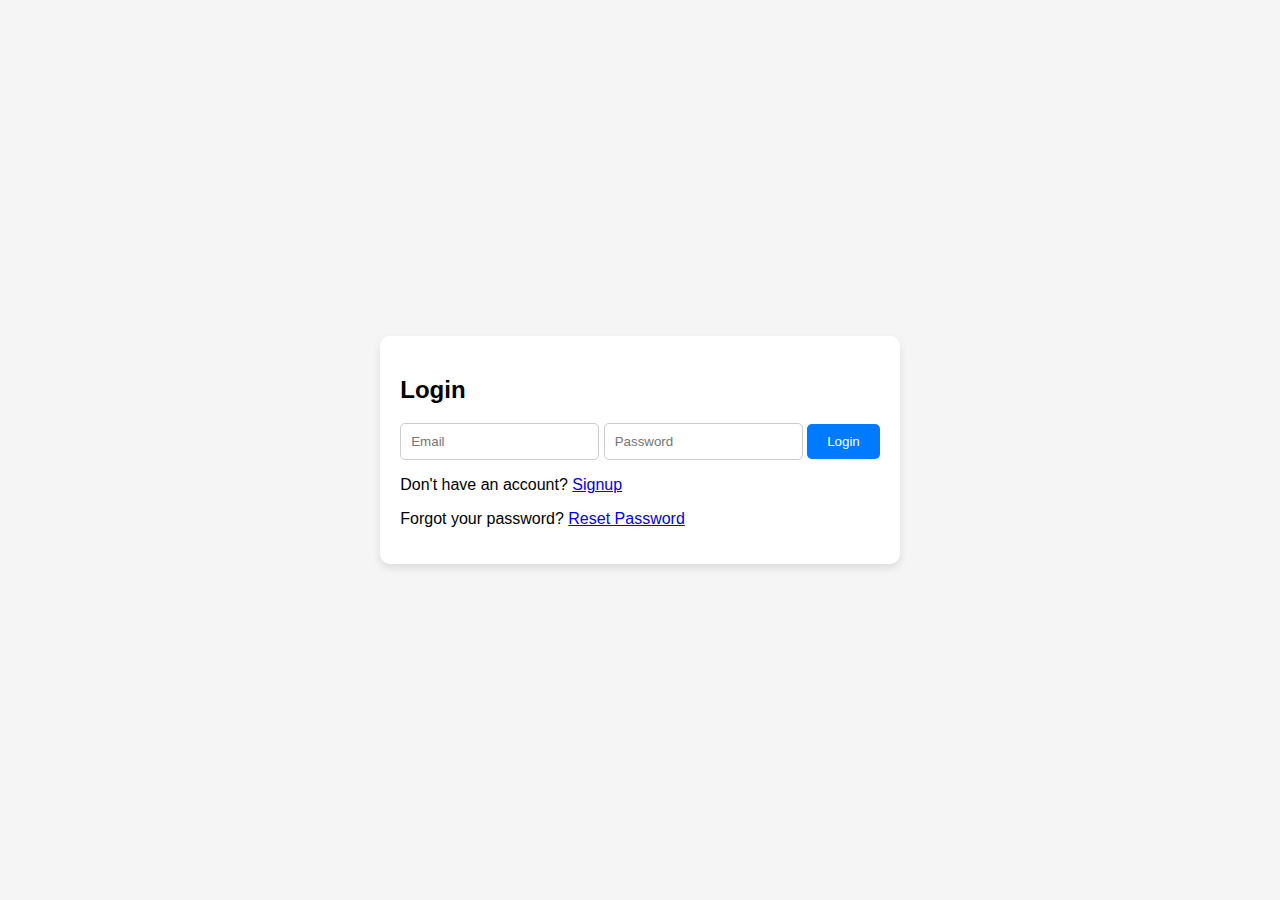
<file: index.html>
<!DOCTYPE html>
<html lang="en">
<head>
    <meta charset="UTF-8">
    <meta name="viewport" content="width=device-width, initial-scale=1.0">
    <link rel="stylesheet" href="styles.css">
    <title>Login/Signup Page</title>
</head>
<body>
    <div class="container">
        <div class="forms">
            <div class="login-form form-active">
                <h2>Login</h2>
                <input type="text" placeholder="Email" class="input-field">
                <input type="password" placeholder="Password" class="input-field">
                <button class="action-button" id="loginButton">Login</button>
                <p class="form-toggle">Don't have an account? <a href="#">Signup</a></p>
                <p class="reset-toggle">Forgot your password? <a href="#">Reset Password</a></p>
            </div>
            <div class="signup-form">
                <h2>Signup</h2>
                <input type="text" placeholder="First Name" class="input-field">
                <input type="text" placeholder="Last Name" class="input-field">
                <input type="email" placeholder="Email" class="input-field" >
                <input type="password" placeholder="Password" class="input-field">
                <button class="action-button" id="signupButton">Signup</button>
                <p class="login-toggle">Already have an account? <a href="#">Login</a></p>
            </div>
            <div class="reset-password">
                <h2>Reset Password</h2>
                <input type="email" placeholder="Email" class="input-field">
                <button class="action-button" id="resetPasswordButton">Reset Password</button>
                <p class="login-toggle">Remember your password? <a href="#">Login</a></p>
            </div>
        </div>
    </div>
<script>
    const url_base = "http://127.0.0.1:8000"

    const loginForm = document.querySelector(".login-form");
    const signupForm = document.querySelector(".signup-form");
    const resetPassword = document.querySelector(".reset-password");
    const formToggle = document.querySelectorAll(".form-toggle");
    const loginToggle = document.querySelectorAll(".login-toggle");
    const resetToggle = document.querySelectorAll(".reset-toggle");
    const loginButton = document.getElementById("loginButton");
    const signupButton = document.getElementById("signupButton");
    const resetPasswordButton = document.getElementById("resetPasswordButton");

    formToggle.forEach(button => {
        button.addEventListener("click", () => {
            loginForm.style.display = loginForm.style.display === "none" ? "none" : "none";
            signupForm.style.display = signupForm.style.display === "none" ? "block" : "block";
            resetPassword.style.display = resetPassword.style.display === "none" ? "none" : "block";
        });
    });
        resetToggle.forEach(button => {
        button.addEventListener("click", () => {
            loginForm.style.display = loginForm.style.display === "none" ? "none" : "none";
            signupForm.style.display = signupForm.style.display === "none" ? "none" : "none";
            resetPassword.style.display = resetPassword.style.display === "none" ? "block" : "block";
        });
    });
    loginToggle.forEach(button => {
        button.addEventListener("click", () => {
            loginForm.style.display = loginForm.style.display === "none" ? "block" : "block";
            signupForm.style.display = signupForm.style.display === "none" ? "none" : "none";
            resetPassword.style.display = resetPassword.style.display === "none" ? "none" : "none";
        });
    });

    // Hide the signup and reset password forms initially
    signupForm.style.display = "none";
    resetPassword.style.display = "none";

    resetPasswordButton.addEventListener("click", async () => {
        const emailInput = document.querySelector(".reset-password input[type='email'][placeholder='Email']");
        const email = emailInput.value;
        emailInput.value = "";
        const url = `${url_base}/reset-password_email/${email}`;
        try {
            const response = await fetch(url, {method: 'GET'});
            if (response.ok) {
                window.alert("Please check your email for reset link.");
            } else {
                alert("Error sending reset link. Make sure you are already signed up.");
            }
        } catch (error) {
            console.error("Error:", error);
        }
    });


    // Handle signup button click
    signupButton.addEventListener("click", async () => {
        const firstNameInput = document.querySelector(".signup-form input[type='text'][placeholder='First Name']");
        const lastNameInput = document.querySelector(".signup-form input[type='text'][placeholder='Last Name']");
        const emailInput = document.querySelector(".signup-form input[type='email'][placeholder='Email']");
        const passwordInput = document.querySelector(".signup-form input[type='password'][placeholder='Password']");

        const firstName = firstNameInput.value;
        const lastName = lastNameInput.value;
        const email = emailInput.value;
        const password = passwordInput.value;

        // Clear input values
        firstNameInput.value = "";
        lastNameInput.value = "";
        emailInput.value = "";
        passwordInput.value = "";

        const url = `${url_base}/send-verify-email/${email}/${firstName}/${lastName}/${password}`;

        try {
            const response = await fetch(url, { method: 'POST' });
            if (response.ok) {
                alert("Please check your email for verification.");
            } else {
                alert("Error sending verification email. Make sure you are using a valid SMUHSD email or have not already signed up.");
            }
        } catch (error) {
            console.error("Error:", error);
        }
        window.alert("Please check your email for verification.")
    });

    // Handle login button click
    loginButton.addEventListener("click", async () => {
        const emailInput = document.querySelector(".login-form input[type='text'][placeholder='Email']");
        const passwordInput = document.querySelector(".login-form input[type='password'][placeholder='Password']");

        const email = emailInput.value;
        const password = passwordInput.value;

        // Clear input values
        emailInput.value = "";
        passwordInput.value = "";

        const loginUrl = `${url_base}/login/${email}/${password}`;

        try {
            const loginResponse = await fetch(loginUrl);
            if (loginResponse.ok) {
                const token = await loginResponse.json();
                // Cache the token in the browser's local storage
                localStorage.setItem("token", token);
                localStorage.setItem("email", email);
                window.location.href = "home.html";

                // Redirect to log_classes.html

            } else {
                window.alert("Login failed. Please check your email and password.");
            }
        } catch (error) {
            console.error("Error:", error);
        }

    });
    const forgotPasswordLink = document.getElementById("forgotPasswordLink");
        forgotPasswordLink.addEventListener("click", () => {
            const email = prompt("Enter your email address:");
            if (email) {
                const resetUrl = `${url_base}/reset-password_email/${email}`;
                // You can modify this to open the reset URL in a new window or tab
                window.open(resetUrl, "_blank");
            }
        });
</script>


</body>
</html>
</file>
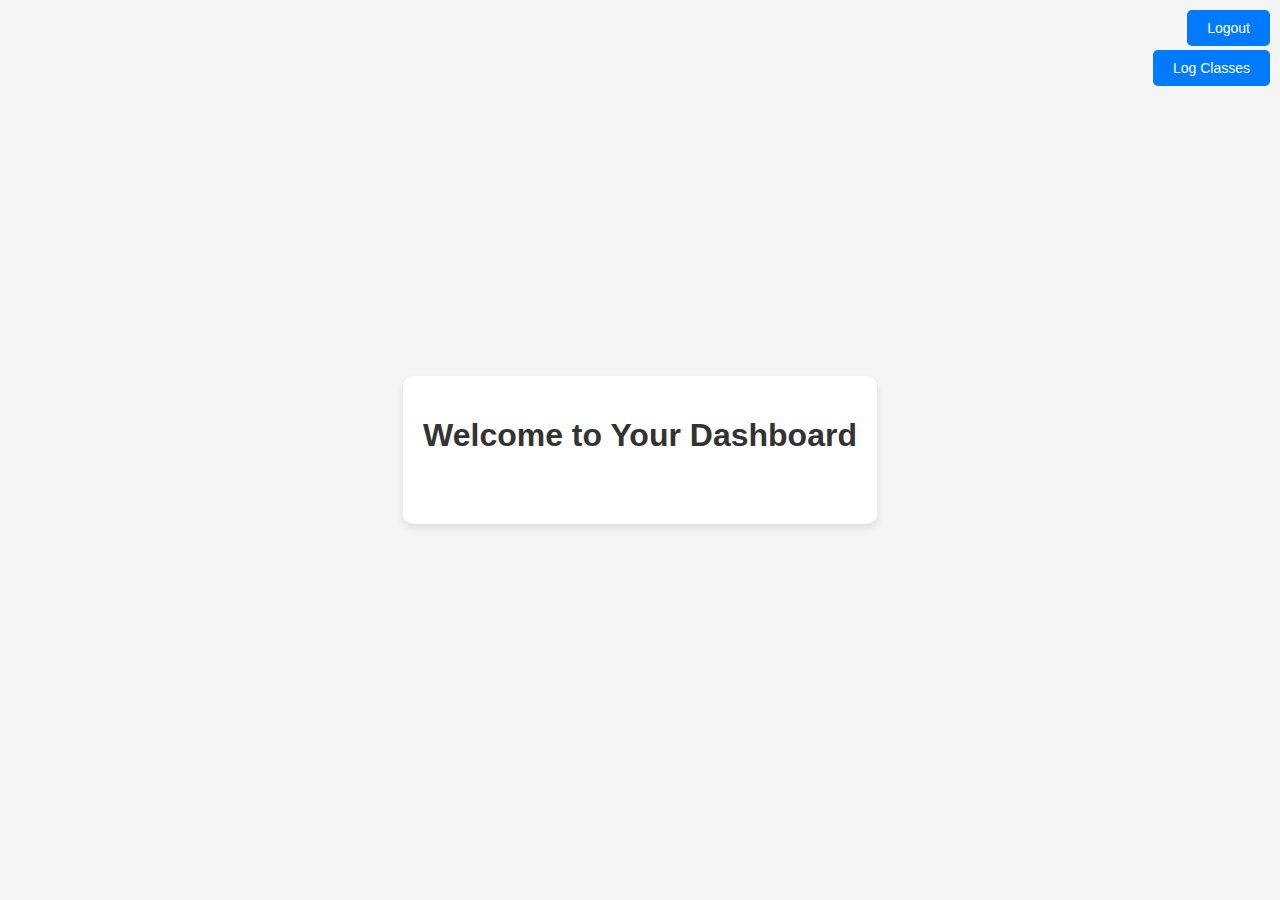
<file: home.html>
<!DOCTYPE html>
<html lang="en">
<head>
    <meta charset="UTF-8">
    <meta name="viewport" content="width=device-width, initial-scale=1.0">
    <link rel="stylesheet" href="styles.css">
    <title>Home Page</title>
    <style>
        /* Style for the logout and log classes buttons */
        .actionButton {
            font-size: 14px;
            margin-top: 10px;
            position: absolute;
            right: 10px;
        }

        #logClassesButton {
            top: 40px;
        }
        #logoutButton {
            top: 0px;
        }

        /* Style for the center div */
        .centerDiv {
            text-align: center;
            margin-top: 50px; /* Adjust the margin as needed */
            font-family: Arial, sans-serif;
        }

        .classmateCard {
            background-color: #f9f9f9;
            border-radius: 5px;
            padding: 10px;
            margin: 10px;
            box-shadow: 0 2px 4px rgba(0, 0, 0, 0.1);
        }

        .classmateName {
            font-weight: bold;
            margin-bottom: 5px;
        }

        .classmateEmail {
            color: #666;
        }
    </style>
</head>
<body>
    <div class="container">
        <h1>Welcome to Your Dashboard</h1>
        <div class="centerDiv" id="classmatesData"></div>
    </div>
    <button id="logoutButton" class="actionButton">Logout</button>
    <button id="logClassesButton" class="actionButton">Log Classes</button>
    <script>
        const url_base = "http://127.0.0.1:8000"

        document.addEventListener("DOMContentLoaded", async () => {
            const logoutButton = document.getElementById("logoutButton");
            const classmatesDataDiv = document.getElementById("classmatesData");
            const logClassesButton = document.getElementById("logClassesButton")


            logClassesButton.addEventListener("click", () => {
                window.location.href = "log_classes.html";
            });
            // Handle logout button click
            logoutButton.addEventListener("click", async () => {
                const email = localStorage.getItem("email");
                let token = localStorage.getItem("token");
                token = token.replace(/['"]+/g, '');

                // Call the /logout endpoint
                try {
                    const response = await fetch(`${url_base}/logout/${email}/${token}`, {
                        method: 'POST',
                        headers: {
                            'Content-Type': 'application/json'
                        }
                    });
                    if (response.ok) {
                        console.log("Logout successful.");
                    } else {
                        console.error("Error logging out.");
                    }
                } catch (error) {
                    console.error('Error logging out:', error);
                }

                // Clear cached token and email, then redirect to login page
                localStorage.removeItem("token");
                localStorage.removeItem("email");
                window.location.href = "index.html"; // Replace with your actual login page
            });

            // Fetch and display classmates data
            const email = localStorage.getItem("email");
            let token = localStorage.getItem("token");
            token = token.replace(/['"]+/g, '');

            try {
                const response = await fetch(`${url_base}/get-classmates/${email}/${token}`);
                const classmatesData = await response.json();

                // Generate HTML from the JSON data
                let classmatesHTML = "";
                for (const period in classmatesData) {
                    classmatesHTML += `<h2>${period}</h2>`;
                    if (classmatesData[period].length === 0) {
                        classmatesHTML += "<p>No logged classmates in this period.</p>";
                    } else {
                        classmatesData[period].forEach(classmate => {
                            classmatesHTML += `
                                <p>
                                    ${classmate.first_name} ${classmate.last_name} - <a href = "mailto:${classmate.email}">${classmate.email}</a>
                              </p>
                            `;
                        });
                    }
                }

                classmatesDataDiv.innerHTML = classmatesHTML;
            } catch (error) {
                console.error('Error fetching classmates data:', error);
            }
        });
    </script>
</body>
</html>
</file>
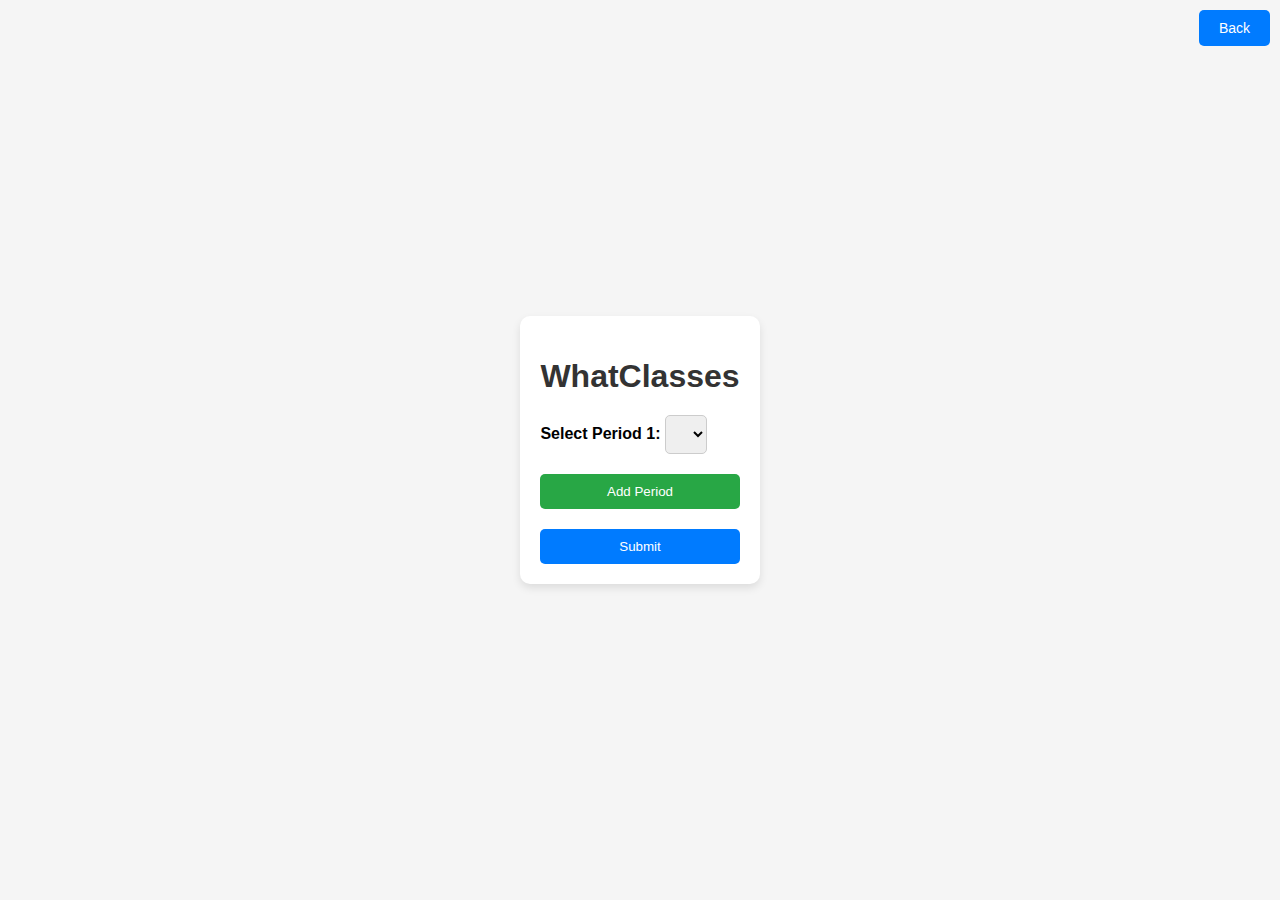
<file: log_classes.html>
<!DOCTYPE html>
<html lang="en">
<head>
  <meta charset="UTF-8">
  <meta name="viewport" content="width=device-width, initial-scale=1.0">
  <link rel="stylesheet" href="styles.css">
  <title>WhatClasses</title>
   <style>
        /* Style for the back button */
        #backButton {
            position: absolute;
            top: 10px;
            right: 10px;
            font-size: 14px;
        }
    </style>
</head>
<body>
  <div class="container">
    <h1>WhatClasses</h1>
    <form id="classForm">
      <!-- Period selection dropdowns -->
      <div id="periodContainer">
        <div class="period">
          <label for="period1">Select Period 1:</label>
          <select class="periodDropdown" name="period1">
          </select>
        </div>
      </div>

      <button type="button" id="addPeriodButton">Add Period</button>
      <button type="submit">Submit</button>
    </form>
            <button id="backButton">Back</button> <!-- The "Back" button in the top right corner -->

  </div>


  <script>
  const url_base = "http://127.0.0.1:8000"

    const apiUrl = `${url_base}/get-courses`; // Replace with your actual API endpoint

    async function fetchCourses(dropdown, periodNumber) {
      try {
        const response = await fetch(apiUrl);
        const coursesData = await response.json();

        dropdown.innerHTML = ''; // Clear the dropdown options
        dropdown.add(new Option('-- Select a class --', ''));

        // Populate the dropdown options with courses data for the specific period
        for (const category in coursesData) {
          const optgroup = document.createElement('optgroup');
          optgroup.label = category;

          coursesData[category].forEach(course => {
              const optionText = `${course.course_name} -- ${course.teacher_name}`;
              const option = new Option(optionText, course.course_code);
              optgroup.appendChild(option);

          });

          dropdown.appendChild(optgroup);
        }
      } catch (error) {
        console.error('Error fetching courses:', error);
      }
    }

    // ...

    function addPeriod() {
      const periodContainer = document.getElementById('periodContainer');
      if (periodContainer.children.length < 7) {
        const newPeriodNumber = periodContainer.children.length + 1;

        const newPeriodContainer = document.createElement('div');
        newPeriodContainer.classList.add('period');

        const lineBreak = document.createElement('br');
        const newPeriodLabel = document.createElement('label');
        newPeriodLabel.textContent = `Select Period ${newPeriodNumber}:`;

        const newPeriodDropdown = document.createElement('select');
        newPeriodDropdown.classList.add('periodDropdown');
        newPeriodDropdown.name = `period${newPeriodNumber}`;

        newPeriodContainer.appendChild(lineBreak);
        newPeriodContainer.appendChild(newPeriodLabel);
        newPeriodContainer.appendChild(newPeriodDropdown);
        periodContainer.appendChild(newPeriodContainer);

        fetchCourses(newPeriodDropdown, newPeriodNumber); // Fetch courses for the new dropdown
      }
    }

    // ...



    function validateForm() {
      const dropdowns = document.querySelectorAll('.periodDropdown');
      for (const dropdown of dropdowns) {
        if (dropdown.value === '') {
          alert('Please select a class for each period.');
          return false;
        }
      }
      return true;
    }

    // Attach form submission event
    // Attach form submission event
document.getElementById('classForm').addEventListener('submit', async function (event) {
    event.preventDefault();

    if (validateForm()) {
        const selectedClasses = [];
        const dropdowns = document.querySelectorAll('.periodDropdown');
        dropdowns.forEach(dropdown => {
            selectedClasses.push(dropdown.value);
        });

        const formData = {
            class_list: selectedClasses
        };

        try {
            const email = localStorage.getItem("email");
            let token = localStorage.getItem("token");
            token = token.replace(/['"]+/g, '');
            const request = `${url_base}/log-classes/${email}/${token}`
            const response = await fetch(request, {
                method: 'POST',
                headers: {
                    'Content-Type': 'application/json'
                },
                body: JSON.stringify(formData)
            });

            if (response.ok) {
                alert("Classes logged successfully!");
                // Clear selected options in dropdowns
                dropdowns.forEach(dropdown => {
                    dropdown.value = '';
                });
                // Reload the page
                window.location.href = "home.html";
            } else {
                alert("Failed to log classes. Please try again.");
            }
        } catch (error) {
            console.error('Error submitting classes:', error);
        }
    }
});


    // Fetch courses and attach button event when the page loads
    window.onload = function () {
      fetchCourses(document.querySelector('.periodDropdown'), 1); // Fetch courses for the first dropdown
      const addPeriodButton = document.getElementById('addPeriodButton');
      addPeriodButton.addEventListener('click', addPeriod);
    };
    const backButton = document.getElementById("backButton");
    backButton.addEventListener("click", () => {
        window.location.href = "home.html"; // Redirect to home.html
    });
  </script>
</body>
</html>
</file>
<file: styles.css>
body {
  font-family: Arial, sans-serif;
  margin: 0;
  padding: 0;
  background-color: #f5f5f5;
  display: flex;
  justify-content: center;
  align-items: center;
  min-height: 100vh;
}

.container {
  max-width: 600px;
  background-color: white;
  padding: 20px;
  border-radius: 10px;
  box-shadow: 0 4px 8px rgba(0, 0, 0, 0.1);
}

h1 {
  text-align: center;
  margin-bottom: 20px;
  color: #333;
}

form {
  display: flex;
  flex-direction: column;
  gap: 20px;
}

label {
  font-weight: bold;
}

input, select {
  padding: 10px;
  border: 1px solid #ccc;
  border-radius: 5px;
}

button {
  padding: 10px 20px;
  background-color: #007bff;
  color: white;
  border: none;
  border-radius: 5px;
  cursor: pointer;
  transition: background-color 0.3s;
}

button:hover {
  background-color: #0056b3;
}

#addPeriodButton {
  background-color: #28a745;
  margin-top: 0;
}

#addPeriodButton:hover {
  background-color: #218838;
}
</file>
